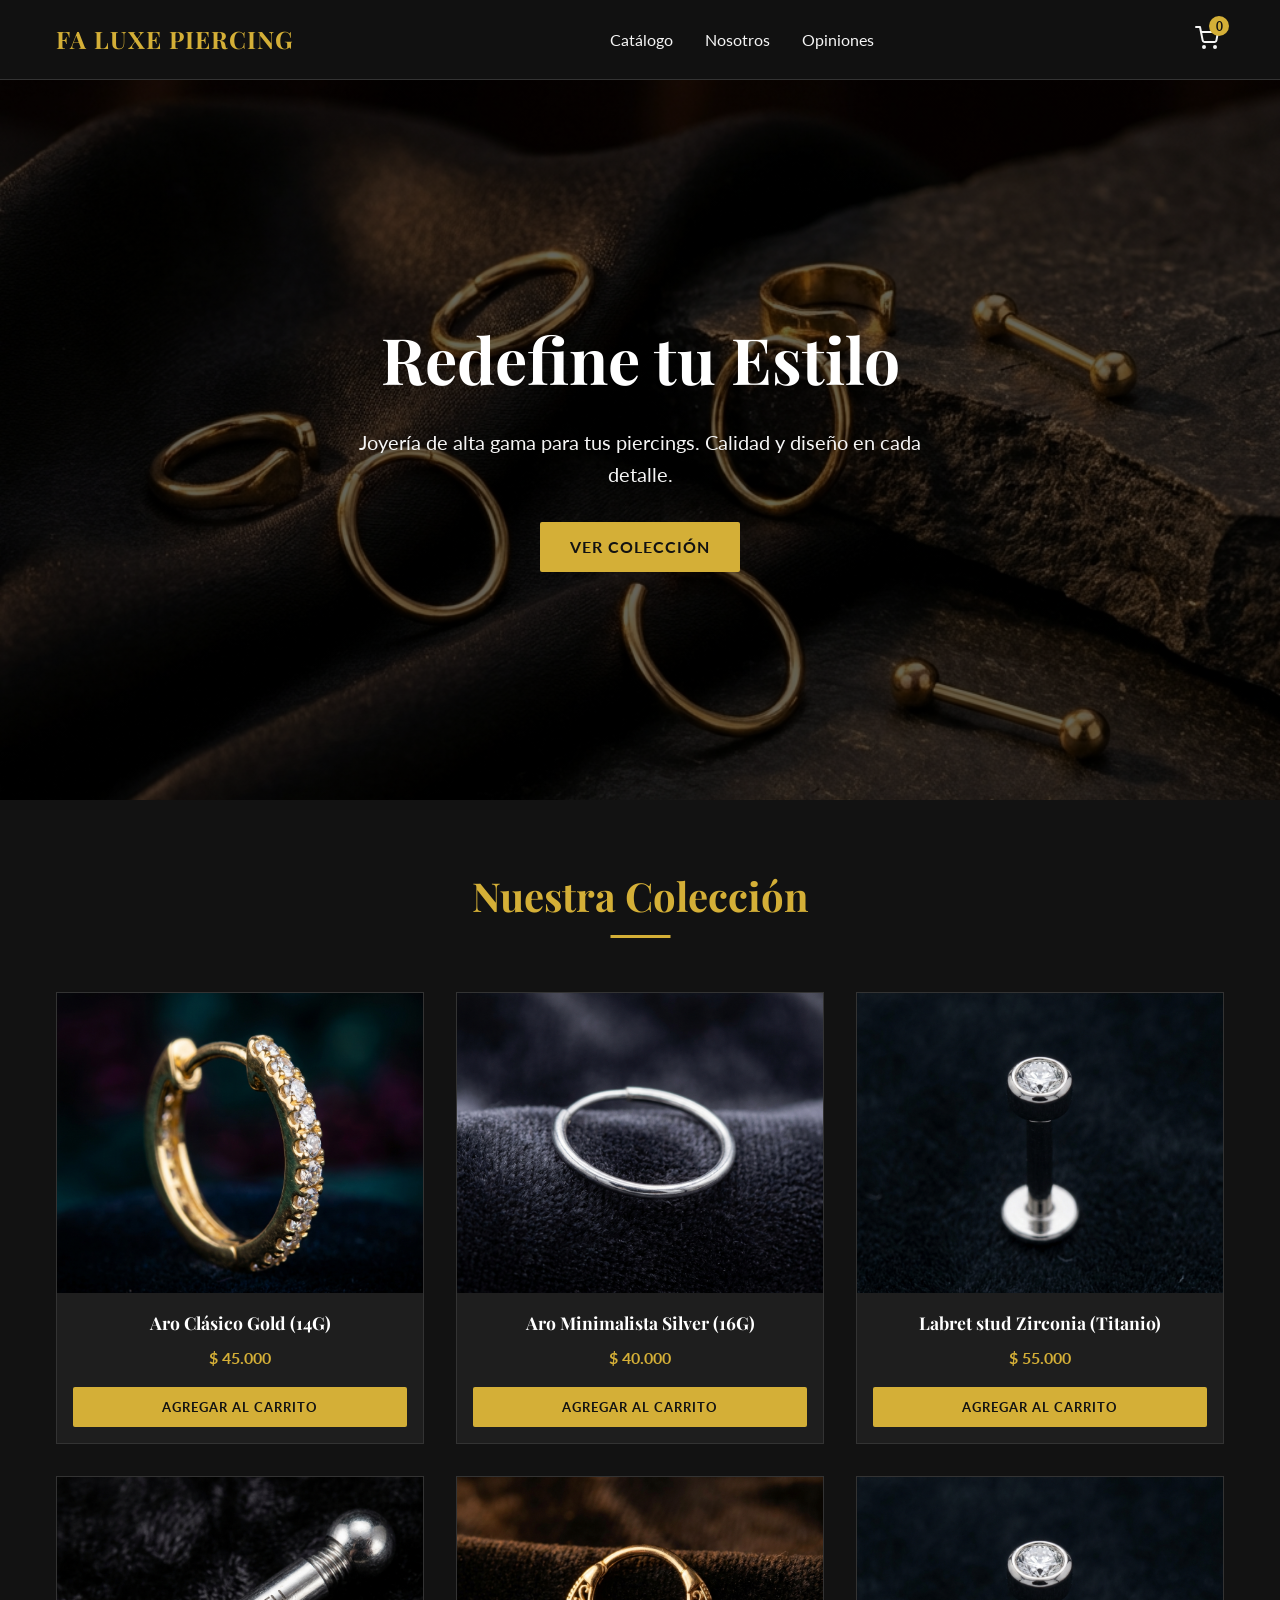
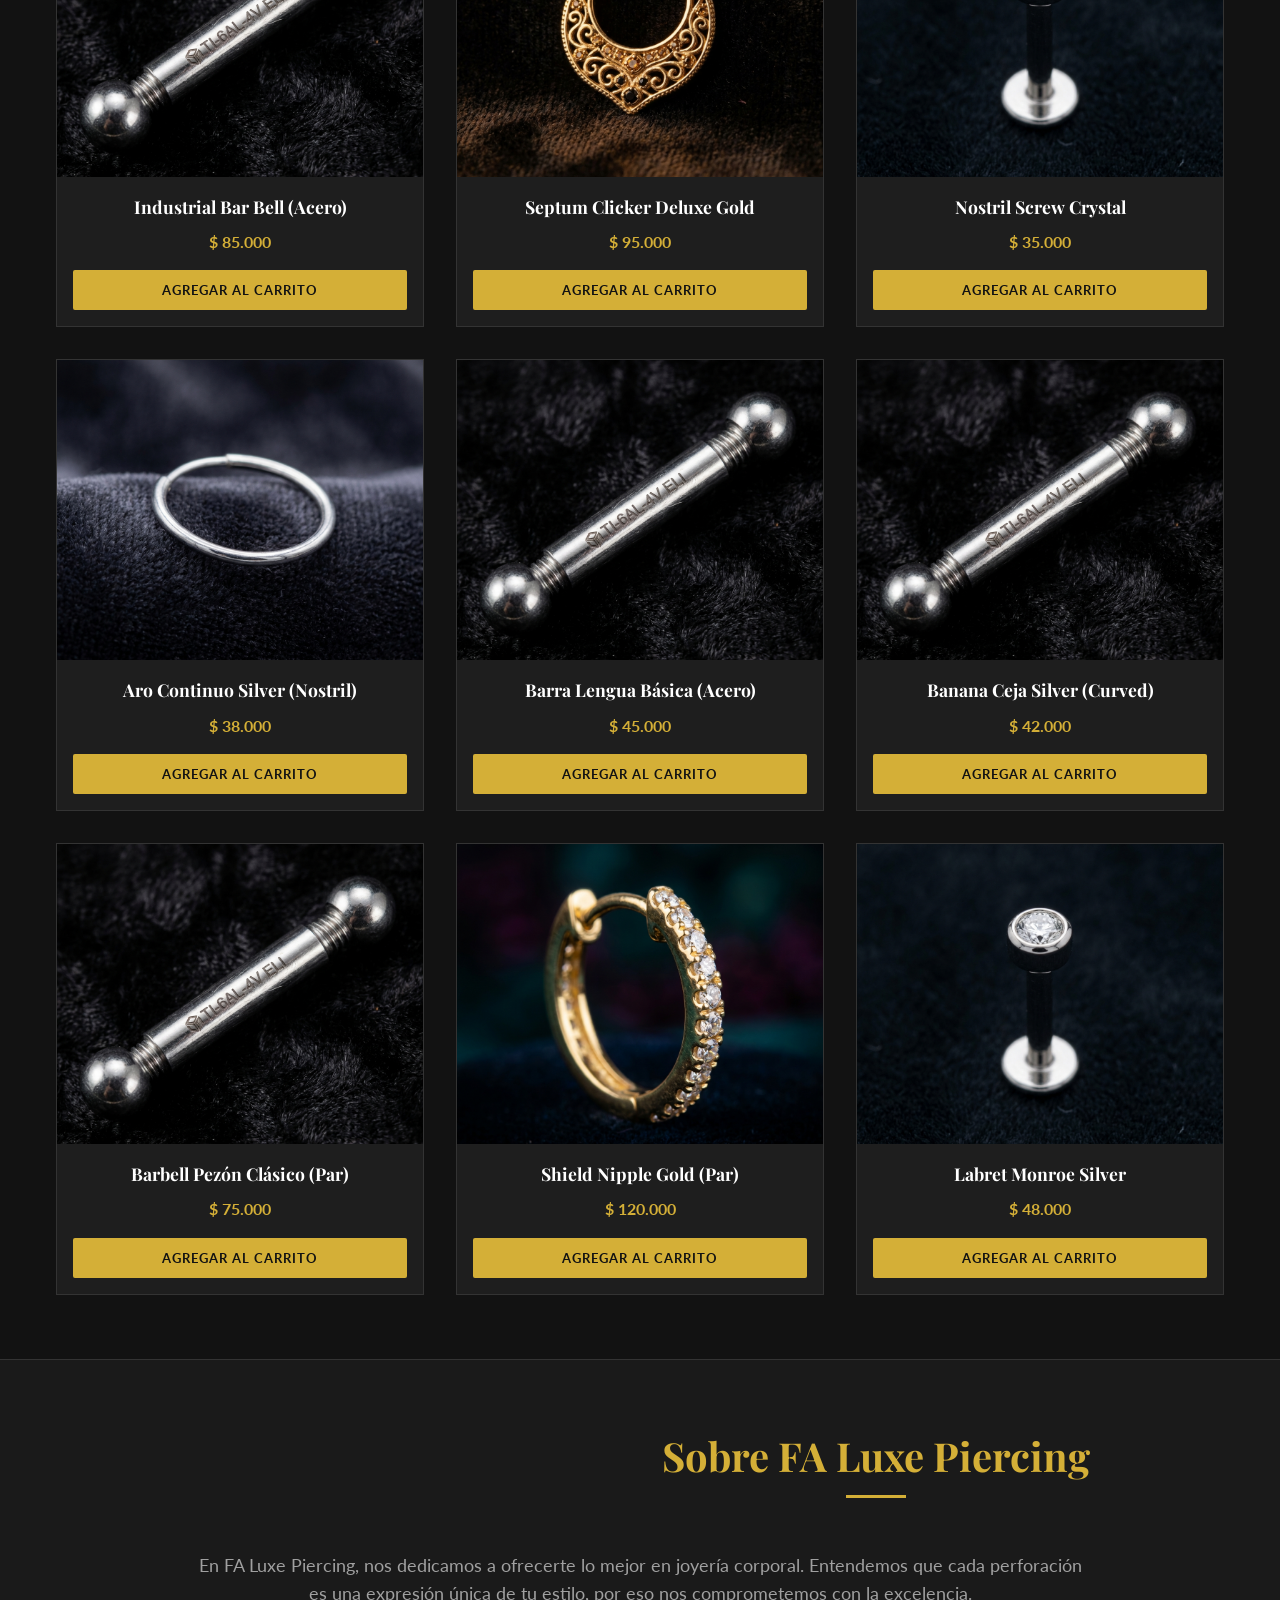
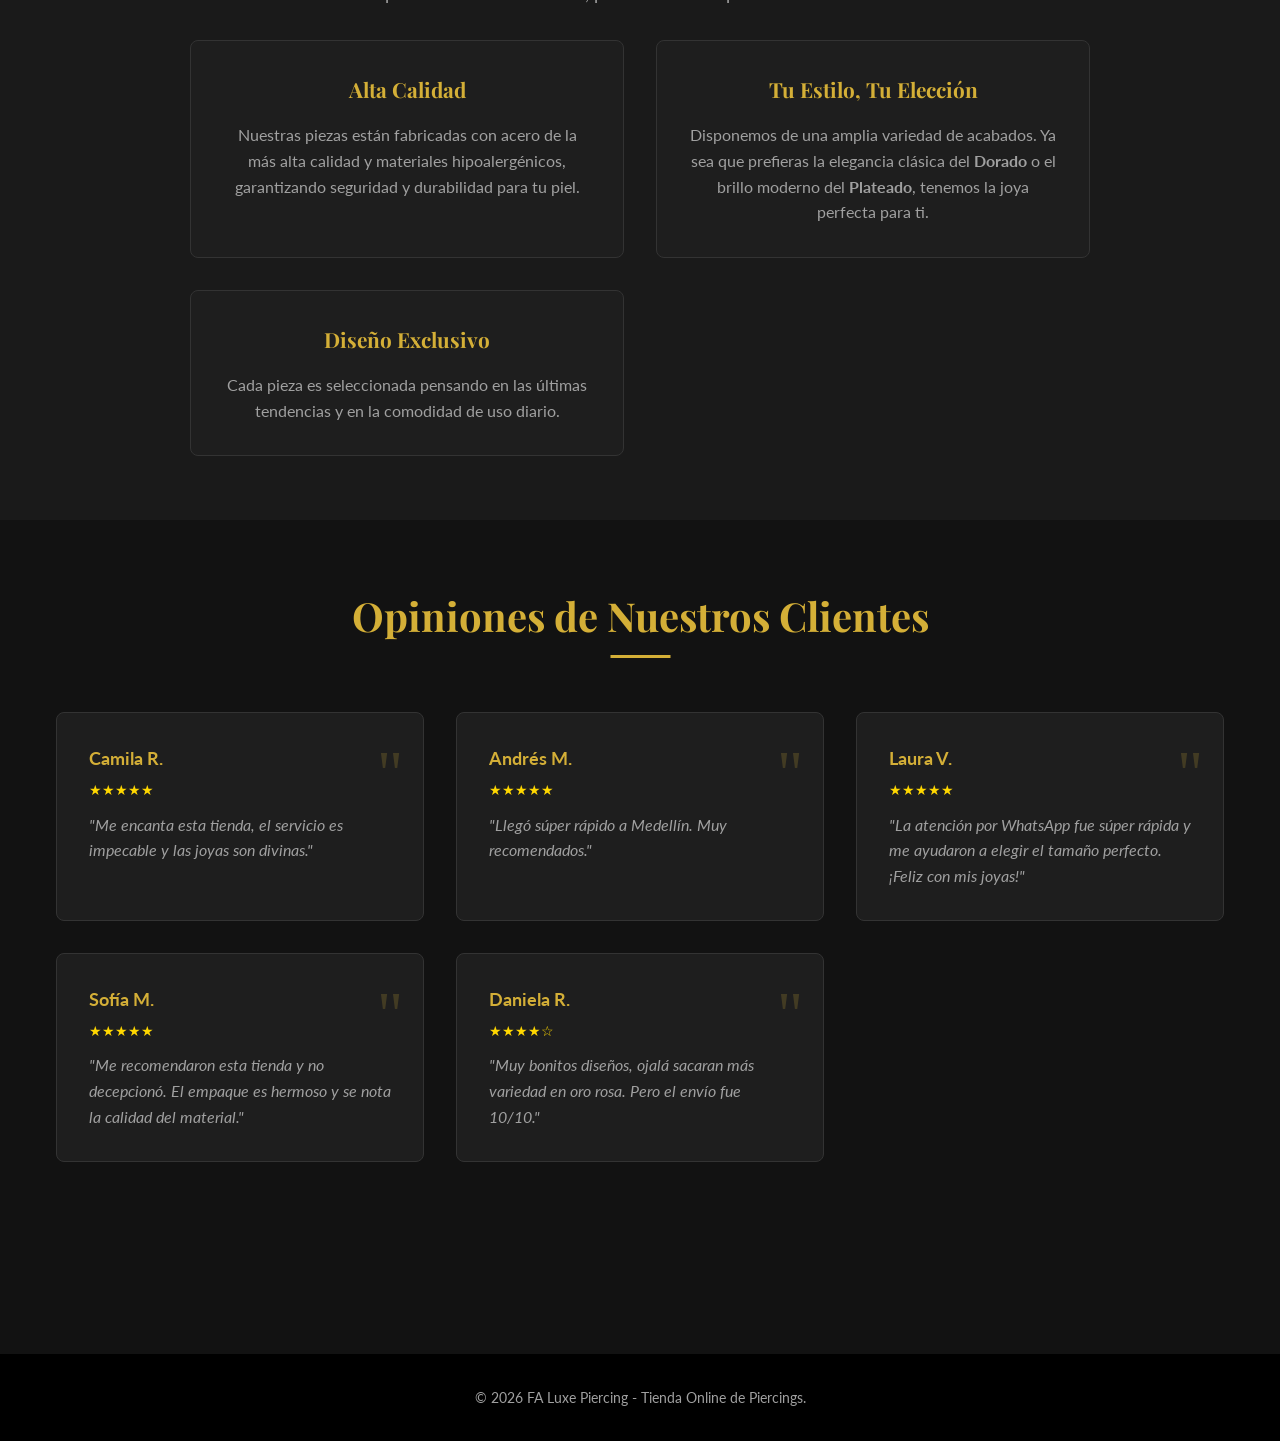
<file: luxepiercing/index.html>
<!DOCTYPE html>
<html lang="es">

<head>
    <meta charset="UTF-8">
    <meta name="viewport" content="width=device-width, initial-scale=1.0">
    <title>FA Luxe Piercing | Joyería de Alta Calidad</title>

    <!-- Social Media Tags (Open Graph) -->
    <meta property="og:title" content="FA Luxe Piercing | Joyería Corporal Premium">
    <meta property="og:description"
        content="Descubre nuestra colección exclusiva de piercings en Acero Quirúrgico y Oro. Diseños únicos para expresar tu estilo.">
    <meta property="og:image" content="src/assets/hero.png">
    <meta property="og:url" content="https://faluxepiercing.com">
    <meta property="og:type" content="website">

    <link rel="stylesheet" href="src/css/style.css">
    <!-- Google Fonts -->
    <link rel="preconnect" href="https://fonts.googleapis.com">
    <link rel="preconnect" href="https://fonts.gstatic.com" crossorigin>
    <link
        href="https://fonts.googleapis.com/css2?family=Lato:wght@300;400;700&family=Playfair+Display:ital,wght@0,400;0,700;1,400&display=swap"
        rel="stylesheet">
</head>

<body>
    <header class="site-header">
        <div class="container header-content">
            <a href="#" class="brand-logo">FA Luxe Piercing</a>
            <nav class="main-nav">
                <ul class="nav-list">
                    <li><a href="#catalog" class="nav-link">Catálogo</a></li>
                    <li><a href="#about" class="nav-link">Nosotros</a></li>
                    <li><a href="#testimonials" class="nav-link">Opiniones</a></li>
                </ul>
            </nav>
            <div class="header-actions">
                <button id="cart-toggle" class="icon-btn" aria-label="Abrir carrito">
                    <svg width="24" height="24" viewBox="0 0 24 24" fill="none" xmlns="http://www.w3.org/2000/svg">
                        <path
                            d="M9 22C9.55228 22 10 21.5523 10 21C10 20.4477 9.55228 20 9 20C8.44772 20 8 20.4477 8 21C8 21.5523 8.44772 22 9 22Z"
                            stroke="currentColor" stroke-width="2" stroke-linecap="round" stroke-linejoin="round" />
                        <path
                            d="M20 22C20.5523 22 21 21.5523 21 21C21 20.4477 20.5523 20 20 20C19.4477 20 19 20.4477 19 21C19 21.5523 19.4477 22 20 22Z"
                            stroke="currentColor" stroke-width="2" stroke-linecap="round" stroke-linejoin="round" />
                        <path
                            d="M1 1H5L7.68 14.39C7.77144 14.8504 8.02191 15.264 8.38755 15.5583C8.75318 15.8526 9.2107 16.009 9.68 16H19.4C19.8693 16.009 20.3268 15.8526 20.6925 15.5583C21.0581 15.264 21.3086 14.8504 21.4 14.39L23 6H6"
                            stroke="currentColor" stroke-width="2" stroke-linecap="round" stroke-linejoin="round" />
                    </svg>
                    <span id="cart-count" class="cart-count">0</span>
                </button>
                <button id="mobile-menu-toggle" class="icon-btn" aria-label="Abrir menú" style="display: none;">
                    <svg width="24" height="24" viewBox="0 0 24 24" fill="none" xmlns="http://www.w3.org/2000/svg">
                        <path d="M3 12H21" stroke="currentColor" stroke-width="2" stroke-linecap="round"
                            stroke-linejoin="round" />
                        <path d="M3 6H21" stroke="currentColor" stroke-width="2" stroke-linecap="round"
                            stroke-linejoin="round" />
                        <path d="M3 18H21" stroke="currentColor" stroke-width="2" stroke-linecap="round"
                            stroke-linejoin="round" />
                    </svg>
                </button>
            </div>
        </div>
    </header>

    <main id="main-content">
        <section class="hero">
            <div class="container hero-content">
                <h1>Redefine tu Estilo</h1>
                <p>Joyería de alta gama para tus piercings. Calidad y diseño en cada detalle.</p>
                <a href="#catalog" class="btn btn-primary">Ver Colección</a>
            </div>
        </section>

        <section id="catalog" class="catalog-section">
            <div class="container">
                <h2 class="section-title">Nuestra Colección</h2>
                <div id="product-grid" class="product-grid">
                    <!-- Products will be injected here by JS -->
                </div>
            </div>
        </section>

        <section id="about" class="about-section">
            <div class="container about-content">
                <div class="about-text">
                    <h2 class="section-title">Sobre FA Luxe Piercing</h2>
                    <p>En FA Luxe Piercing, nos dedicamos a ofrecerte lo mejor en joyería corporal. Entendemos que cada
                        perforación es una expresión única de tu estilo, por eso nos comprometemos con la excelencia.
                    </p>

                    <div class="features-grid">
                        <div class="feature-item">
                            <h3>Alta Calidad</h3>
                            <p>Nuestras piezas están fabricadas con acero de la más alta calidad y materiales
                                hipoalergénicos, garantizando seguridad y durabilidad para tu piel.</p>
                        </div>
                        <div class="feature-item">
                            <h3>Tu Estilo, Tu Elección</h3>
                            <p>Disponemos de una amplia variedad de acabados. Ya sea que prefieras la elegancia clásica
                                del <strong>Dorado</strong> o el brillo moderno del <strong>Plateado</strong>, tenemos
                                la joya perfecta para ti.</p>
                        </div>
                        <div class="feature-item">
                            <h3>Diseño Exclusivo</h3>
                            <p>Cada pieza es seleccionada pensando en las últimas tendencias y en la comodidad de uso
                                diario.</p>
                        </div>
                    </div>
                </div>
            </div>
        </section>

        <section id="testimonials" class="testimonials-section">
            <div class="container">
                <h2 class="section-title">Opiniones de Nuestros Clientes</h2>

                <div id="testimonials-grid" class="testimonials-grid">
                    <!-- Testimonials will be loaded here -->
                </div>

                <!-- Review Form Removed -->
            </div>
        </section>
    </main>

    <footer class="site-footer">
        <div class="container">
            <p>&copy; 2026 FA Luxe Piercing - Tienda Online de Piercings.</p>


            <ul class="list-unstyled list-social footer__list-social ms-3 pl-0" role="list">
                <li class="list-social__item">
                    <a href="https://www.facebook.com/profile.php?id=100064213837145#"
                        class="link list-social__link"></a>
                </li>

                <li class="list-social__item">
                    <a href="https://www.instagram.com/helixbj/" class="link list-social__link"></a>
                </li>

                <li class="list-social__item">
                    <a href="https://www.tiktok.com/@helixbj" class="link list-social__link"></a>
                </li>
            </ul>

        </div>
    </footer>

    <!-- Cart Sidebar -->
    <div id="cart-sidebar" class="cart-sidebar">
        <div class="cart-header">
            <h2>Tu Carrito</h2>
            <button id="close-cart" class="close-btn">&times;</button>
        </div>
        <div id="cart-items" class="cart-items">
            <!-- Cart items injected here -->
            <p class="empty-msg">Tu carrito está vacío.</p>
        </div>
        <div class="cart-footer">
            <div class="cart-total">
                <span>Total:</span>
                <span id="cart-total-price">$0 COP</span>
            </div>
            <button id="checkout-btn" class="btn btn-primary full-width">Finalizar Compra</button>
        </div>
    </div>
    <div id="cart-overlay" class="cart-overlay"></div>

    <!-- Login Modal Removed for faster checkout -->


    <!-- Checkout Modal -->
    <div id="checkout-modal" class="product-modal-overlay" style="display: none;">
        <div class="product-modal-content" style="max-width: 500px; padding: 2rem;">
            <button class="close-modal-btn" onclick="document.getElementById('checkout-modal').style.display='none'">
                &times;
            </button>

            <h2 class="section-title" style="font-size: 1.5rem; margin-bottom: 1rem; text-align: center;">
                Finalizar Pedido
            </h2>

            <form id="checkout-form">
                <input type="text" id="checkout-name" name="name" class="input-field" placeholder="Nombre Completo"
                    required>

                <input type="tel" id="checkout-phone" name="phone" class="input-field" placeholder="Teléfono" required>

                <input type="text" id="checkout-id" name="id_doc" class="input-field" placeholder="No. de Documento"
                    required>

                <input type="text" id="checkout-address" name="address" class="input-field"
                    placeholder="Dirección de Envío" required>

                <input type="text" id="checkout-city" name="city" class="input-field" placeholder="Ciudad" required>

                <input type="text" id="checkout-housing" name="housing" class="input-field"
                    placeholder="Apartamento / Casa" required>

                <button type="submit" class="btn btn-primary full-width" style="margin-top: 1rem;">
                    Confirmar y Enviar a WhatsApp
                </button>
            </form>
        </div>
    </div>
    <!-- Scripts -->
    <script type="module" src="src/js/app.js"></script>
</body>

</html>
</file>
<file: luxepiercing/src/css/style.css>
/* Variables */
:root {
    --color-bg: #121212;
    --color-surface: #1E1E1E;
    --color-text: #F5F5F5;
    --color-text-muted: #A0A0A0;
    --color-primary: #D4AF37;
    /* Gold */
    --color-primary-hover: #F8D347;
    --color-border: #333333;

    --font-heading: 'Playfair Display', serif;
    --font-body: 'Lato', sans-serif;

    --spacing-xs: 0.5rem;
    --spacing-sm: 1rem;
    --spacing-md: 2rem;
    --spacing-lg: 4rem;

    --container-width: 1200px;
    --header-height: 80px;
}

/* Reset & Base */
* {
    margin: 0;
    padding: 0;
    box-sizing: border-box;
}

html {
    scroll-behavior: smooth;
}

body {
    background-color: var(--color-bg);
    color: var(--color-text);
    font-family: var(--font-body);
    line-height: 1.6;
}

a {
    text-decoration: none;
    color: inherit;
    transition: color 0.3s ease;
}

ul {
    list-style: none;
}

button {
    cursor: pointer;
    border: none;
    background: none;
    font-family: inherit;
}

img {
    max-width: 100%;
    display: block;
}

/* Typography */
h1,
h2,
h3,
h4,
h5,
h6 {
    font-family: var(--font-heading);
    font-weight: 700;
    color: var(--color-primary);
}

.section-title {
    font-size: 2.5rem;
    text-align: center;
    margin-bottom: var(--spacing-lg);
    position: relative;
    display: inline-block;
    left: 50%;
    transform: translateX(-50%);
}

.section-title::after {
    content: '';
    position: absolute;
    bottom: -10px;
    left: 50%;
    transform: translateX(-50%);
    width: 60px;
    height: 3px;
    background-color: var(--color-primary);
}

/* layout */
.container {
    max-width: var(--container-width);
    margin: 0 auto;
    padding: 0 var(--spacing-sm);
}

/* Header */
.site-header {
    background-color: rgba(18, 18, 18, 0.95);
    backdrop-filter: blur(10px);
    height: var(--header-height);
    position: sticky;
    top: 0;
    z-index: 100;
    border-bottom: 1px solid var(--color-border);
}

.header-content {
    display: flex;
    justify-content: space-between;
    align-items: center;
    height: 100%;
}

.brand-logo {
    font-family: var(--font-heading);
    font-size: 1.5rem;
    font-weight: 700;
    color: var(--color-primary);
    text-transform: uppercase;
    letter-spacing: 1px;
}

.nav-list {
    display: flex;
    gap: var(--spacing-md);
}

#mobile-menu-toggle {
    display: none !important;
}

@media (max-width: 768px) {
    #mobile-menu-toggle {
        display: block !important;
        margin-left: 10px;
    }

    .nav-list {
        position: fixed;
        top: var(--header-height);
        left: 0;
        width: 100%;
        height: 0;
        background-color: rgba(18, 18, 18, 0.98);
        flex-direction: column;
        justify-content: center;
        align-items: center;
        gap: 2rem;
        overflow: hidden;
        transition: height 0.3s ease;
        z-index: 99;
    }

    .nav-list.active {
        height: calc(100vh - var(--header-height));
        border-bottom: 1px solid var(--color-border);
    }

    .nav-link {
        font-size: 1.5rem;
    }
}

.nav-link:hover {
    color: var(--color-primary);
}

.icon-btn {
    color: var(--color-text);
    position: relative;
    padding: 5px;
    transition: color 0.3s;
}

.icon-btn:hover {
    color: var(--color-primary);
}

.cart-count {
    position: absolute;
    top: -5px;
    right: -5px;
    background-color: var(--color-primary);
    color: var(--color-bg);
    font-size: 0.75rem;
    font-weight: bold;
    width: 20px;
    height: 20px;
    border-radius: 50%;
    display: flex;
    justify-content: center;
    align-items: center;
}

/* Hero Section */
.hero {
    height: 80vh;
    display: flex;
    align-items: center;
    justify-content: center;
    text-align: center;
    background: linear-gradient(rgba(0, 0, 0, 0.6), rgba(0, 0, 0, 0.6)), url('../assets/hero.png');
    background-size: cover;
    background-position: center;
}

.hero h1 {
    font-size: 4rem;
    color: #FFF;
    margin-bottom: var(--spacing-sm);
}

.hero p {
    font-size: 1.25rem;
    margin-bottom: var(--spacing-md);
    max-width: 600px;
    margin-left: auto;
    margin-right: auto;
}

.btn {
    display: inline-block;
    padding: 12px 30px;
    border-radius: 2px;
    font-weight: 700;
    text-transform: uppercase;
    letter-spacing: 1px;
    transition: all 0.3s ease;
}

.btn-primary {
    background-color: var(--color-primary);
    color: var(--color-bg);
}

.btn-primary:hover {
    background-color: var(--color-primary-hover);
    transform: translateY(-2px);
}

.full-width {
    width: 100%;
}

/* Product Grid */
.catalog-section {
    padding: var(--spacing-lg) 0;
}

.product-grid {
    display: grid;
    grid-template-columns: repeat(auto-fill, minmax(280px, 1fr));
    gap: var(--spacing-md);
}

.product-card {
    background-color: var(--color-surface);
    border: 1px solid var(--color-border);
    transition: transform 0.3s ease, border-color 0.3s ease;
    overflow: hidden;
}

.product-card:hover {
    transform: translateY(-5px);
    border-color: var(--color-primary);
}

.product-image-container {
    height: 300px;
    overflow: hidden;
    position: relative;
}

.product-image {
    width: 100%;
    height: 100%;
    object-fit: cover;
    transition: transform 0.5s ease;
}

.product-card:hover .product-image {
    transform: scale(1.05);
}

.product-info {
    padding: var(--spacing-sm);
    text-align: center;
}

.product-title {
    font-size: 1.1rem;
    margin-bottom: var(--spacing-xs);
    color: #FFF;
}

.product-price {
    color: var(--color-primary);
    font-weight: 700;
    margin-bottom: var(--spacing-sm);
    display: block;
}

/* Cart Sidebar */
.cart-sidebar {
    position: fixed;
    top: 0;
    right: -400px;
    width: 400px;
    height: 100%;
    background-color: var(--color-surface);
    z-index: 200;
    transition: right 0.3s ease;
    border-left: 1px solid var(--color-border);
    display: flex;
    flex-direction: column;
}

.cart-sidebar.open {
    right: 0;
}

.cart-overlay {
    position: fixed;
    top: 0;
    left: 0;
    width: 100%;
    height: 100%;
    background-color: rgba(0, 0, 0, 0.5);
    z-index: 150;
    display: none;
    backdrop-filter: blur(2px);
}

.cart-overlay.open {
    display: block;
}

.cart-header {
    padding: var(--spacing-sm);
    border-bottom: 1px solid var(--color-border);
    display: flex;
    justify-content: space-between;
    align-items: center;
}

.close-btn {
    font-size: 1.5rem;
    color: var(--color-text);
}

.cart-items {
    flex: 1;
    overflow-y: auto;
    padding: var(--spacing-sm);
}

.cart-footer {
    padding: var(--spacing-sm);
    border-top: 1px solid var(--color-border);
    background-color: var(--color-bg);
}

.cart-total {
    display: flex;
    justify-content: space-between;
    font-size: 1.25rem;
    font-weight: bold;
    margin-bottom: var(--spacing-sm);
    color: var(--color-primary);
}

.cart-item {
    display: flex;
    gap: var(--spacing-sm);
    margin-bottom: var(--spacing-sm);
    border-bottom: 1px solid var(--color-border);
    padding-bottom: var(--spacing-sm);
}

.cart-item-img {
    width: 60px;
    height: 60px;
    object-fit: cover;
    border-radius: 4px;
}

.cart-item-info {
    flex: 1;
}

.cart-item-title {
    font-size: 0.9rem;
    margin-bottom: 4px;
}

.cart-item-price {
    font-size: 0.85rem;
    color: var(--color-text-muted);
}

.cart-item-remove {
    color: #ff4d4d;
    font-size: 0.8rem;
    text-decoration: underline;
    margin-top: 4px;
    display: inline-block;
}

/* Footer */
.site-footer {
    background-color: #000;
    padding: var(--spacing-md) 0;
    text-align: center;
    color: var(--color-text-muted);
    font-size: 0.9rem;
    margin-top: var(--spacing-lg);
}

/* Responsive */
@media (max-width: 768px) {
    .cart-sidebar {
        width: 100%;
        right: -100%;
    }

    .hero h1 {
        font-size: 2.5rem;
    }
}

/* Modal Styles */
.product-modal-overlay {
    position: fixed;
    top: 0;
    left: 0;
    width: 100%;
    height: 100%;
    background-color: rgba(0, 0, 0, 0.8);
    display: flex;
    justify-content: center;
    align-items: center;
    z-index: 1000;
    backdrop-filter: blur(5px);
    animation: fadeIn 0.3s ease;
}

.product-modal-content {
    background-color: var(--color-surface);
    width: 90%;
    max-width: 900px;
    max-height: 90vh;
    overflow-y: auto;
    border-radius: 8px;
    position: relative;
    box-shadow: 0 10px 30px rgba(0, 0, 0, 0.3);
    border: 1px solid var(--color-border);
    animation: slideUp 0.3s ease;
}

.close-modal-btn {
    position: absolute;
    top: 15px;
    right: 20px;
    font-size: 2rem;
    color: var(--color-text);
    z-index: 10;
    line-height: 1;
}

.close-modal-btn:hover {
    color: var(--color-primary);
}

.modal-body {
    display: flex;
    flex-wrap: wrap;
}

.modal-image {
    width: 50%;
    min-height: 400px;
    object-fit: cover;
}

.modal-details {
    width: 50%;
    padding: var(--spacing-md);
    display: flex;
    flex-direction: column;
}

.modal-details h2 {
    font-size: 2rem;
    margin-bottom: var(--spacing-xs);
    color: #FFF;
}

.modal-price {
    font-size: 1.5rem;
    color: var(--color-primary);
    font-weight: 700;
    margin-bottom: var(--spacing-sm);
}

.modal-desc {
    color: var(--color-text-muted);
    margin-bottom: var(--spacing-md);
}

/* Reviews in Modal */
.reviews-section {
    margin-top: var(--spacing-md);
    border-top: 1px solid var(--color-border);
    padding-top: var(--spacing-md);
}

.reviews-section h3 {
    margin-bottom: var(--spacing-sm);
    font-size: 1.2rem;
}

.reviews-list {
    max-height: 200px;
    overflow-y: auto;
    margin-bottom: var(--spacing-md);
    padding-right: var(--spacing-xs);
}

.review-item {
    background-color: rgba(255, 255, 255, 0.05);
    padding: var(--spacing-sm);
    border-radius: 4px;
    margin-bottom: var(--spacing-xs);
}

.review-item strong {
    color: var(--color-primary);
    display: block;
}

.review-item span {
    color: #FFD700;
    font-size: 0.9rem;
}

.review-item p {
    font-size: 0.9rem;
    margin-top: 5px;
    color: var(--color-text);
}

/* Form Styles */
.input-field {
    width: 100%;
    padding: 10px;
    margin-bottom: 10px;
    background-color: var(--color-bg);
    border: 1px solid var(--color-border);
    color: var(--color-text);
    border-radius: 4px;
}

.input-field:focus {
    outline: none;
    border-color: var(--color-primary);
}

textarea.input-field {
    resize: vertical;
    min-height: 80px;
}

.btn-secondary {
    background-color: transparent;
    border: 1px solid var(--color-primary);
    color: var(--color-primary);
    padding: 8px 20px;
    border-radius: 2px;
    font-weight: 700;
    text-transform: uppercase;
}

.btn-secondary:hover {
    background-color: var(--color-primary);
    color: var(--color-bg);
}

@keyframes fadeIn {
    from {
        opacity: 0;
    }

    to {
        opacity: 1;
    }
}

@keyframes slideUp {
    from {
        transform: translateY(20px);
        opacity: 0;
    }

    to {
        transform: translateY(0);
        opacity: 1;
    }
}

/* Responsive */
@media (max-width: 768px) {
    .cart-sidebar {
        width: 100%;
        right: -100%;
    }

    .hero h1 {
        font-size: 2.5rem;
    }
}

/* Modal Styles */
.product-modal-overlay {
    position: fixed;
    top: 0;
    left: 0;
    width: 100%;
    height: 100%;
    background-color: rgba(0, 0, 0, 0.8);
    display: flex;
    justify-content: center;
    align-items: center;
    z-index: 1000;
    backdrop-filter: blur(5px);
    animation: fadeIn 0.3s ease;
}

.product-modal-content {
    background-color: var(--color-surface);
    width: 90%;
    max-width: 900px;
    max-height: 90vh;
    overflow-y: auto;
    border-radius: 8px;
    position: relative;
    box-shadow: 0 10px 30px rgba(0, 0, 0, 0.3);
    border: 1px solid var(--color-border);
    animation: slideUp 0.3s ease;
}

.close-modal-btn {
    position: absolute;
    top: 15px;
    right: 20px;
    font-size: 2rem;
    color: var(--color-text);
    z-index: 10;
    line-height: 1;
}

.close-modal-btn:hover {
    color: var(--color-primary);
}

.modal-body {
    display: flex;
    flex-wrap: wrap;
}

.modal-image {
    width: 50%;
    min-height: 400px;
    object-fit: cover;
}

.modal-details {
    width: 50%;
    padding: var(--spacing-md);
    display: flex;
    flex-direction: column;
}

.modal-details h2 {
    font-size: 2rem;
    margin-bottom: var(--spacing-xs);
    color: #FFF;
}

.modal-price {
    font-size: 1.5rem;
    color: var(--color-primary);
    font-weight: 700;
    margin-bottom: var(--spacing-sm);
}

.modal-desc {
    color: var(--color-text-muted);
    margin-bottom: var(--spacing-md);
}

/* Reviews in Modal */
.reviews-section {
    margin-top: var(--spacing-md);
    border-top: 1px solid var(--color-border);
    padding-top: var(--spacing-md);
}

.reviews-section h3 {
    margin-bottom: var(--spacing-sm);
    font-size: 1.2rem;
}

.reviews-list {
    max-height: 200px;
    overflow-y: auto;
    margin-bottom: var(--spacing-md);
    padding-right: var(--spacing-xs);
}

.review-item {
    background-color: rgba(255, 255, 255, 0.05);
    padding: var(--spacing-sm);
    border-radius: 4px;
    margin-bottom: var(--spacing-xs);
}

.review-item strong {
    color: var(--color-primary);
    display: block;
}

.review-item span {
    color: #FFD700;
    font-size: 0.9rem;
}

.review-item p {
    font-size: 0.9rem;
    margin-top: 5px;
    color: var(--color-text);
}

/* Form Styles */
.input-field {
    width: 100%;
    padding: 10px;
    margin-bottom: 10px;
    background-color: var(--color-bg);
    border: 1px solid var(--color-border);
    color: var(--color-text);
    border-radius: 4px;
}

.input-field:focus {
    outline: none;
    border-color: var(--color-primary);
}

textarea.input-field {
    resize: vertical;
    min-height: 80px;
}

.btn-secondary {
    background-color: transparent;
    border: 1px solid var(--color-primary);
    color: var(--color-primary);
    padding: 8px 20px;
    border-radius: 2px;
    font-weight: 700;
    text-transform: uppercase;
}

.btn-secondary:hover {
    background-color: var(--color-primary);
    color: var(--color-bg);
}

@keyframes fadeIn {
    from {
        opacity: 0;
    }

    to {
        opacity: 1;
    }
}

@keyframes slideUp {
    from {
        transform: translateY(20px);
        opacity: 0;
    }

    to {
        transform: translateY(0);
        opacity: 1;
    }
}

@media (max-width: 768px) {

    .modal-image,
    .modal-details {
        width: 100%;
    }

    .modal-image {
        height: 250px;
        min-height: auto;
    }
}

/* About Section */
.about-section {
    padding: var(--spacing-lg) 0;
    background-color: #1a1a1a;
    /* Suggestion: slightly lighter than bg for contrast */
    border-top: 1px solid var(--color-border);
}

.about-text {
    text-align: center;
    max-width: 900px;
    margin: 0 auto;
}

.about-text p {
    font-size: 1.1rem;
    color: var(--color-text-muted);
    margin-bottom: var(--spacing-md);
}

/* Testimonials Section */
.testimonials-section {
    padding: var(--spacing-lg) 0;
    background-color: var(--color-bg);
}

.testimonials-grid {
    display: grid;
    grid-template-columns: repeat(auto-fill, minmax(300px, 1fr));
    gap: var(--spacing-md);
    margin-bottom: var(--spacing-lg);
}

.testimonial-card {
    background-color: var(--color-surface);
    padding: var(--spacing-md);
    border-radius: 8px;
    border: 1px solid var(--color-border);
    position: relative;
}

.testimonial-card::before {
    content: '"';
    position: absolute;
    top: 10px;
    right: 20px;
    font-size: 4rem;
    color: var(--color-primary);
    opacity: 0.2;
    font-family: serif;
}

.testimonial-user {
    color: var(--color-primary);
    font-weight: 700;
    font-size: 1.1rem;
    display: block;
    margin-bottom: 5px;
}

.testimonial-stars {
    color: #FFD700;
    font-size: 0.9rem;
    margin-bottom: 10px;
    display: block;
}

.testimonial-text {
    font-style: italic;
    color: var(--color-text-muted);
}

/* Testimonial Form */
.testimonial-form-container {
    max-width: 600px;
    margin: 0 auto;
    background-color: var(--color-surface);
    padding: var(--spacing-md);
    border-radius: 8px;
    border: 1px solid var(--color-border);
}

.testimonial-form-container h3 {
    text-align: center;
    margin-bottom: var(--spacing-md);
}

.features-grid {
    display: grid;
    grid-template-columns: repeat(auto-fit, minmax(280px, 1fr));
    gap: var(--spacing-md);
    margin-top: var(--spacing-md);
}

.feature-item {
    background-color: var(--color-surface);
    padding: var(--spacing-md);
    border-radius: 8px;
    border: 1px solid var(--color-border);
    transition: transform 0.3s ease, border-color 0.3s ease;
}

.feature-item:hover {
    transform: translateY(-5px);
    border-color: var(--color-primary);
}

.feature-item h3 {
    font-size: 1.3rem;
    margin-bottom: var(--spacing-sm);
    color: var(--color-primary);
}

.feature-item p {
    font-size: 1rem;
    margin-bottom: 0;
}

@media (max-width: 768px) {
    .about-section {
        padding: var(--spacing-md) 0;
    }

    .feature-item {
        margin-bottom: var(--spacing-sm);
    }
}
</file>
